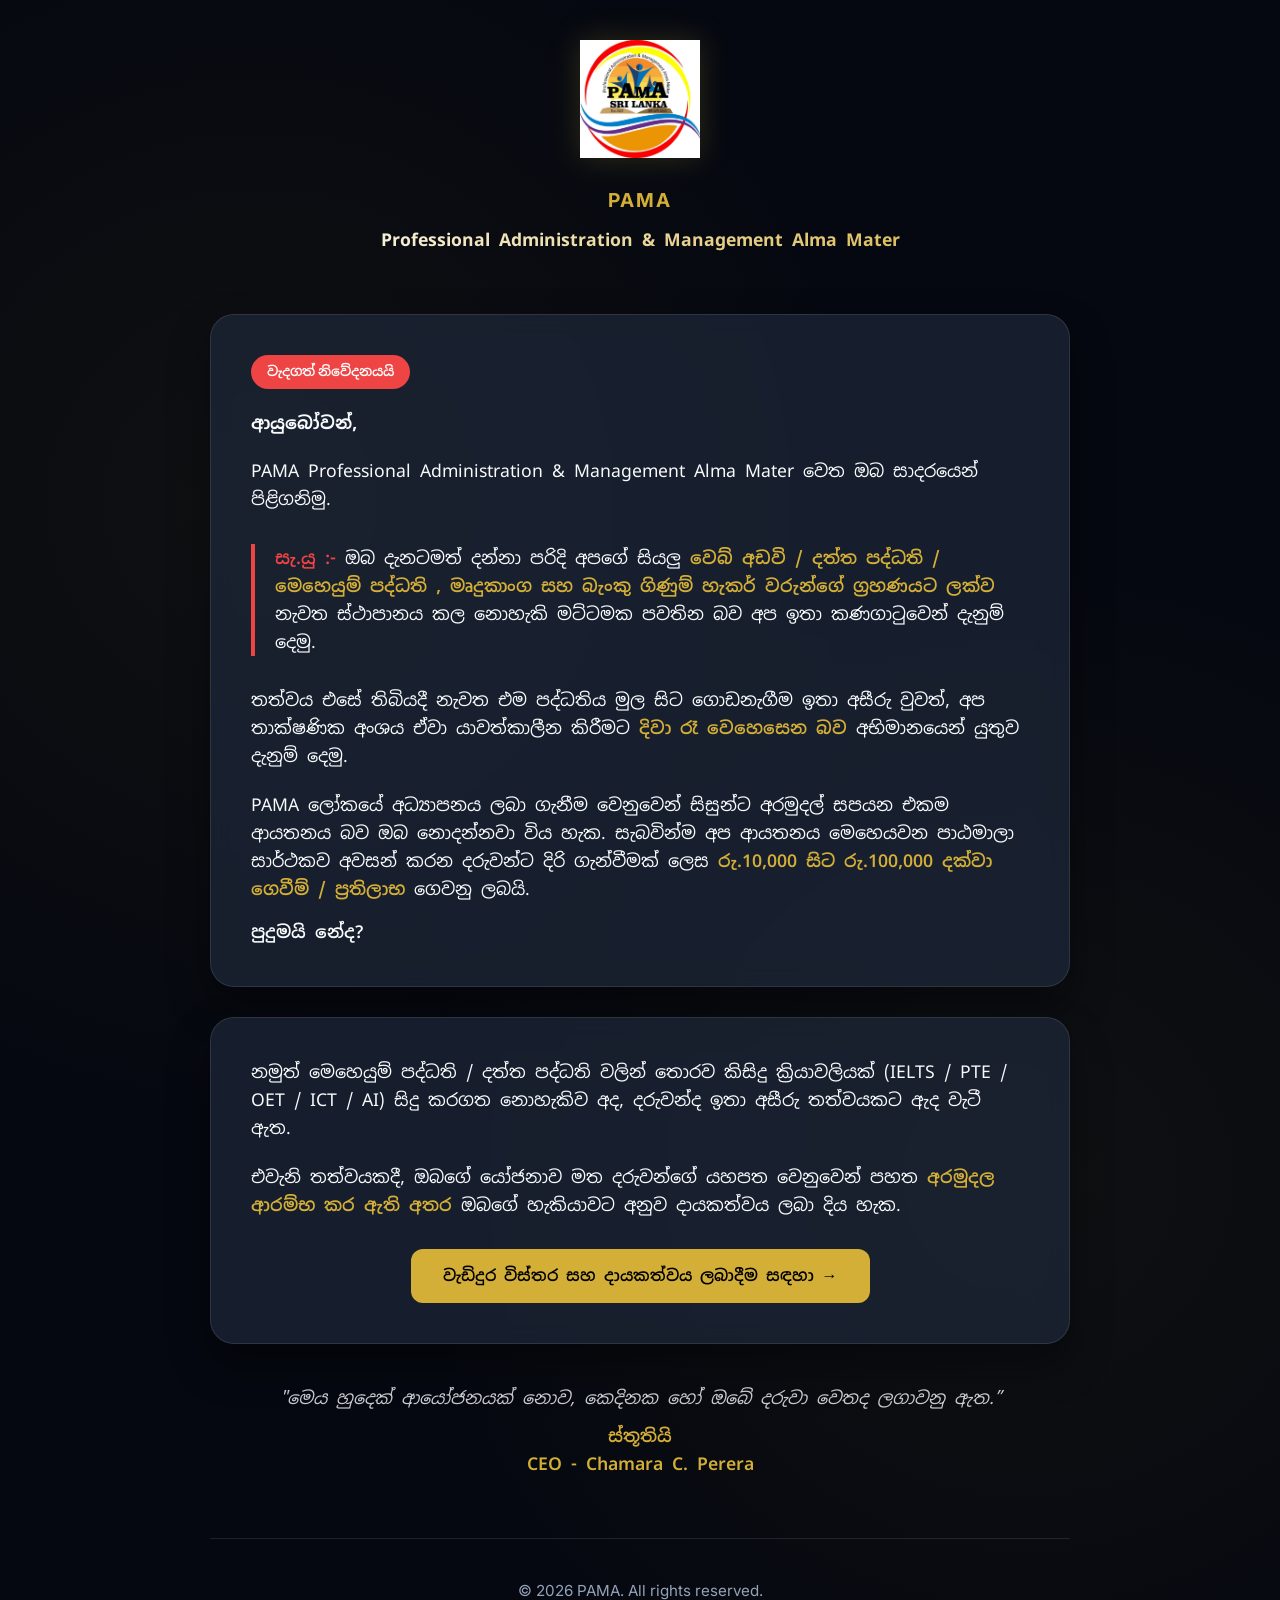
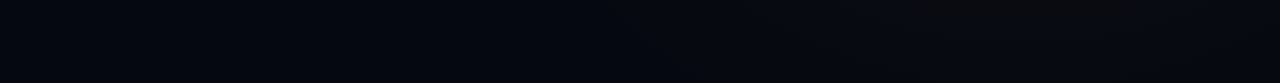
<file: index.html>
<!DOCTYPE html>
<html lang="si">

<head>
    <meta charset="UTF-8">
    <meta name="viewport" content="width=device-width, initial-scale=1.0">
    <title>PAMA - Official Notice</title>
    <link rel="stylesheet" href="style.css">
</head>

<body>
    <div class="container">
        <header>
            <img src="logo.png" alt="PAMA Logo" class="logo">
            <div class="brand-name">PAMA</div>
            <h1 class="sinhala-text">Professional Administration & Management Alma Mater</h1>
        </header>

        <main>
            <div class="card">
                <div class="notice-badge">වැදගත් නිවේදනයයි</div>
                <h2 class="sinhala-text" style="margin-bottom: 20px;">ආයුබෝවන්,</h2>

                <p class="sinhala-text">
                    PAMA Professional Administration & Management Alma Mater වෙත ඔබ සාදරයෙන් පිළිගනිමු.
                </p>

                <div style="margin: 30px 0; border-left: 4px solid var(--danger); padding-left: 20px;">
                    <p class="sinhala-text">
                        <span class="highlight" style="color: var(--danger);">සැ.යු :-</span>
                        ඔබ දැනටමත් දන්නා පරිදි අපගේ සියලු <span class="highlight">වෙබ් අඩවි / දත්ත පද්ධති / මෙහෙයුම්
                            පද්ධති , මෘදුකාංග සහ බැංකු ගිණුම් හැකර් වරුන්ගේ ග්‍රහණයට ලක්ව</span> නැවත ස්ථාපානය කල නොහැකි
                        මට්ටමක පවතින බව අප ඉතා කණගාටුවෙන් දැනුම් දෙමු.
                    </p>
                </div>

                <p class="sinhala-text" style="margin-bottom: 20px;">
                    තත්වය එසේ තිබියදී නැවත එම පද්ධතිය මුල සිට ගොඩනැගීම ඉතා අසීරු වුවත්, අප තාක්ෂණික අංශය ඒවා යාවත්කාලීන
                    කිරීමට <span class="highlight">දිවා රෑ වෙහෙසෙන බව</span> අභිමානයෙන් යුතුව දැනුම් දෙමු.
                </p>

                <p class="sinhala-text">
                    PAMA ලෝකයේ අධ්‍යාපනය ලබා ගැනීම වෙනුවෙන් සිසුන්ට අරමුදල් සපයන එකම ආයතනය බව ඔබ නොදන්නවා විය හැක.
                    සැබවින්ම අප ආයතනය මෙහෙයවන පාඨමාලා සාර්ථකව අවසන් කරන දරුවන්ට දිරි ගැන්වීමක් ලෙස <span
                        class="highlight">රු.10,000 සිට රු.100,000 දක්වා ගෙවීම් / ප්‍රතිලාභ</span> ගෙවනු ලබයි.
                </p>

                <p class="sinhala-text" style="margin-top: 15px; font-weight: 600;">පුදුමයි නේද?</p>
            </div>

            <div class="card">
                <p class="sinhala-text">
                    නමුත් මෙහෙයුම් පද්ධති / දත්ත පද්ධති වලින් තොරව කිසිදු ක්‍රියාවලියක් (IELTS / PTE / OET / ICT / AI)
                    සිදු කරගත නොහැකිව අද, දරුවන්ද ඉතා අසීරු තත්වයකට ඇද වැටී ඇත.
                </p>

                <p class="sinhala-text" style="margin-top: 20px;">
                    එවැනි තත්වයකදී, ඔබගේ යෝජනාව මත දරුවන්ගේ යහපත වෙනුවෙන් පහත <span class="highlight">අරමුදල ආරම්භ කර
                        ඇති අතර</span> ඔබගේ හැකියාවට අනුව දායකත්වය ලබා දිය හැක.
                </p>

                <div style="margin-top: 30px; text-align: center;">
                    <a href="partners.html" class="btn btn-primary sinhala-text">වැඩිදුර විස්තර සහ දායකත්වය ලබාදීම සඳහා
                        →</a>
                </div>
            </div>

            <div style="text-align: center; margin-top: 40px;">
                <p class="sinhala-text italic" style="font-style: italic; opacity: 0.8;">
                    "මෙය හුදෙක් ආයෝජනයක් නොව, කෙදිනක හෝ ඔබේ දරුවා වෙතද ලගාවනු ඇත.”
                </p>
                <p class="sinhala-text highlight" style="margin-top: 10px;">ස්තූතියි<br>CEO - Chamara C. Perera</p>
            </div>
        </main>

        <footer>
            <p class="subtle">&copy; 2026 PAMA. All rights reserved.</p>
        </footer>
    </div>
</body>

</html>
</file>
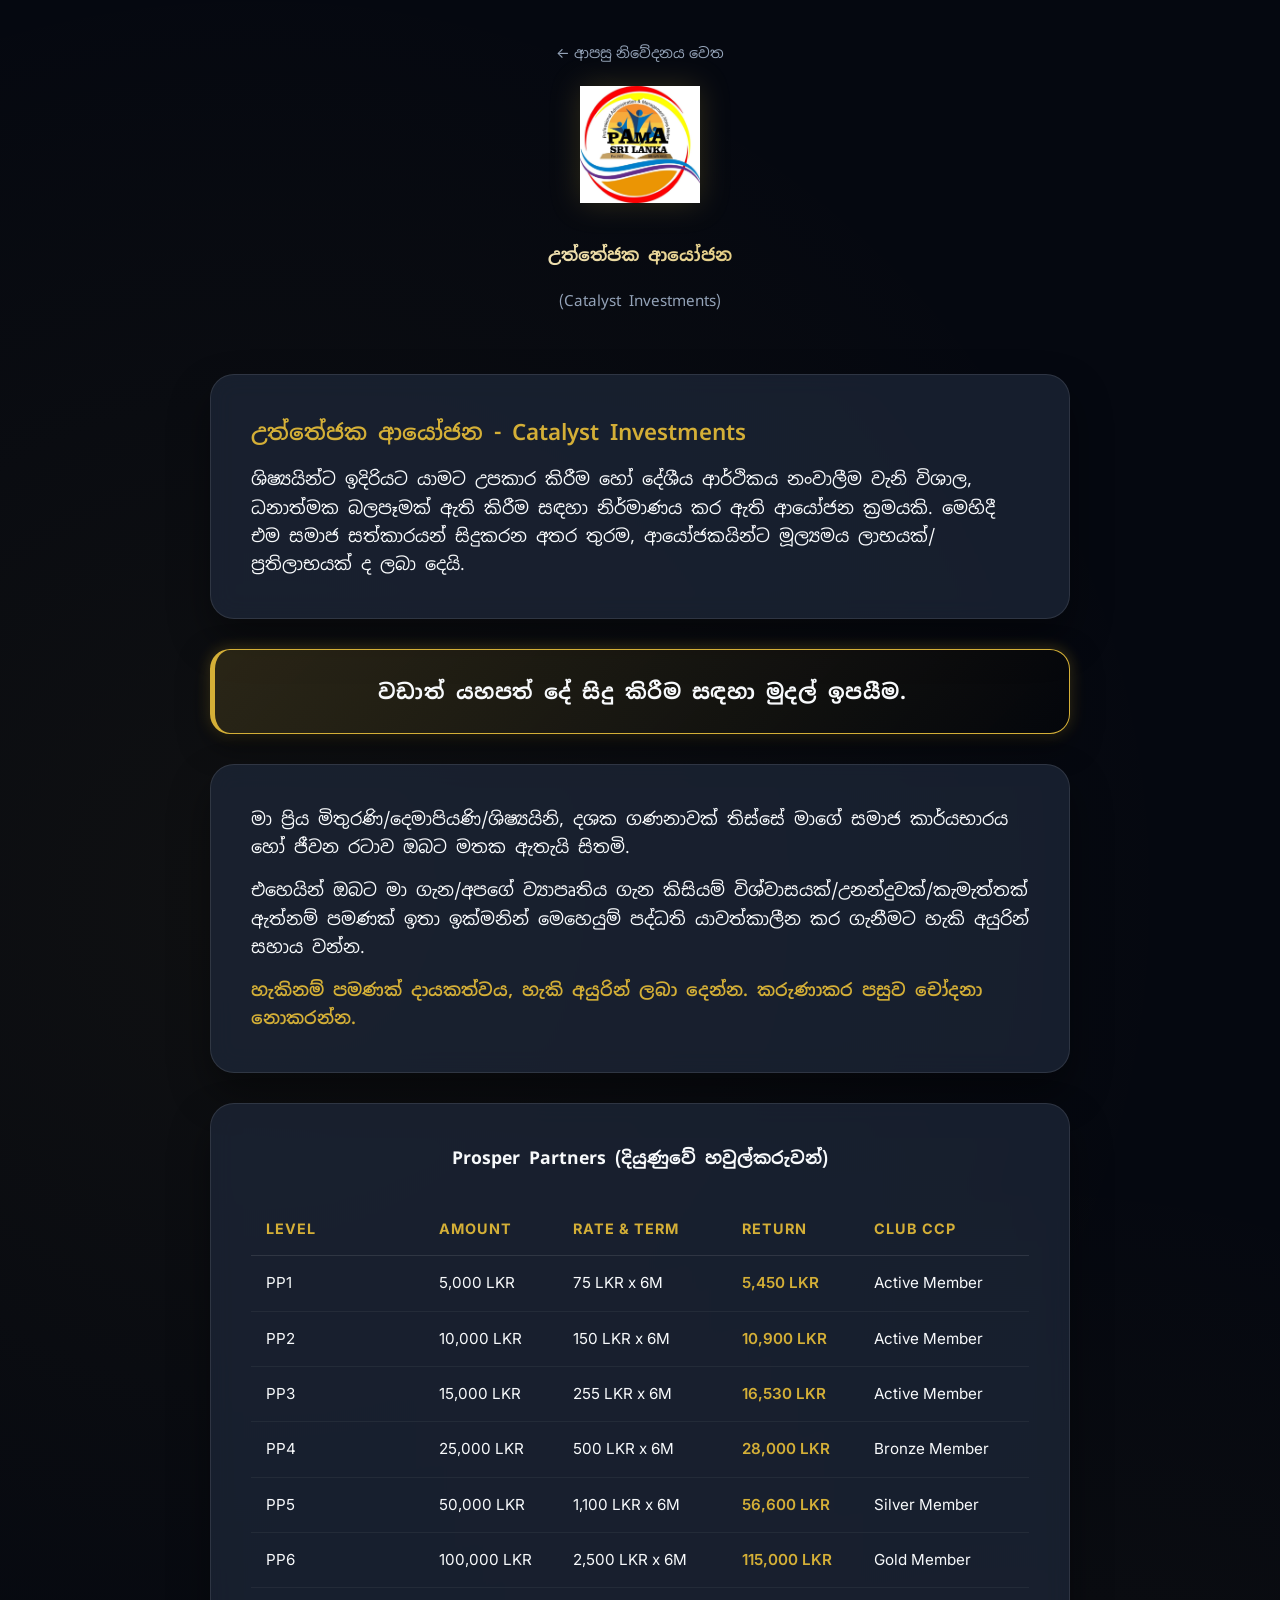
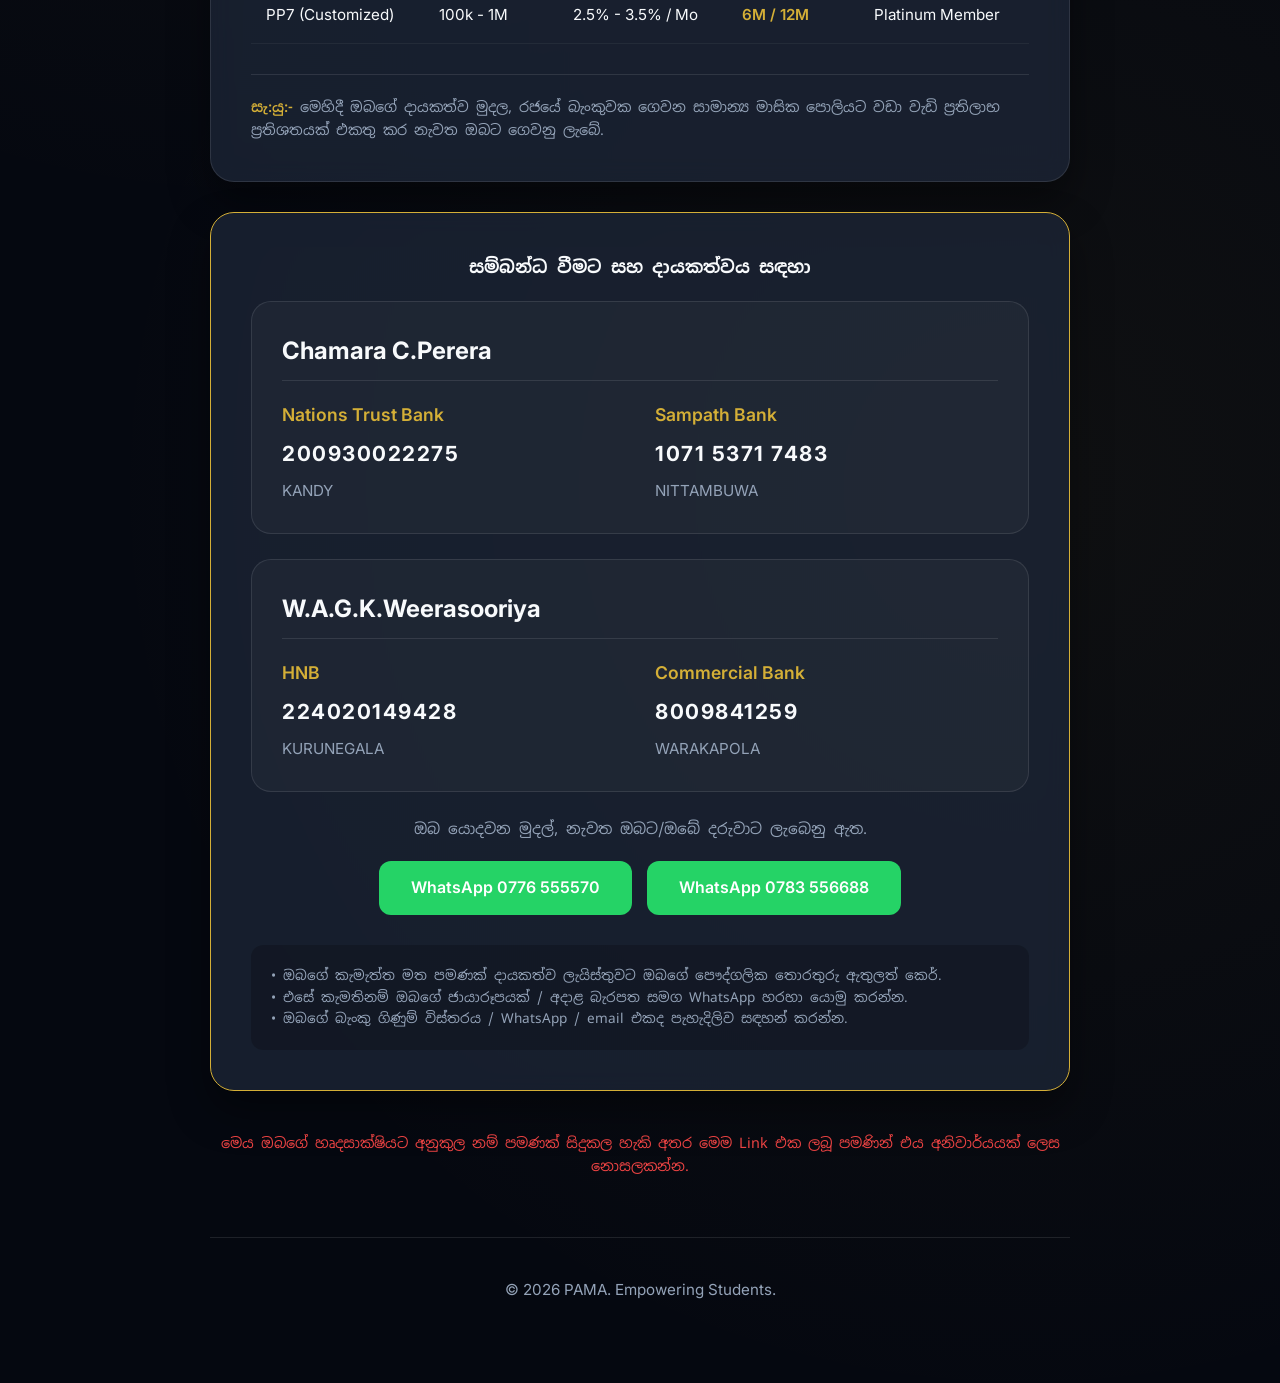
<file: partners.html>
<!DOCTYPE html>
<html lang="si">

<head>
    <meta charset="UTF-8">
    <meta name="viewport" content="width=device-width, initial-scale=1.0">
    <title>Prosper Partners - PAMA</title>
    <link rel="stylesheet" href="style.css">
    <style>
        .table-card {
            background: rgba(255, 255, 255, 0.02);
            border-radius: 20px;
            padding: 20px;
            margin-top: 20px;
        }

        .whatsapp-container {
            display: flex;
            gap: 15px;
            justify-content: center;
            flex-wrap: wrap;
            margin-top: 20px;
        }

        .account-list {
            list-style: none;
            display: flex;
            gap: 20px;
            justify-content: center;
            margin: 20px 0;
            font-weight: 600;
            color: var(--accent-color);
        }

        .account-card {
            background: rgba(255, 255, 255, 0.03);
            border: 1px solid var(--glass-border);
            border-radius: 20px;
            padding: 30px;
            margin-bottom: 25px;
            transition: transform 0.3s ease;
        }

        .account-card:hover {
            transform: translateY(-5px);
            background: rgba(255, 255, 255, 0.05);
            border-color: var(--accent-glow);
        }

        .account-owner {
            font-size: 1.5rem;
            font-weight: 700;
            color: var(--text-primary);
            margin-bottom: 20px;
            display: block;
            border-bottom: 1px solid var(--glass-border);
            padding-bottom: 10px;
        }

        .account-grid {
            display: grid;
            grid-template-columns: repeat(auto-fit, minmax(280px, 1fr));
            gap: 30px;
        }

        .bank-details {
            display: flex;
            flex-direction: column;
            gap: 8px;
        }

        .bank-label {
            font-size: 1.1rem;
            font-weight: 600;
            color: var(--accent-color);
        }

        .acc-number {
            font-size: 1.3rem;
            font-weight: 700;
            letter-spacing: 1.5px;
            font-family: 'Inter', sans-serif;
        }

        .branch-info {
            font-size: 0.95rem;
            color: var(--text-secondary);
            text-transform: uppercase;
        }
    </style>
</head>

<body>
    <div class="container">
        <header>
            <a href="index.html" style="text-decoration: none; color: var(--text-secondary); font-size: 0.9rem;">← ආපසු
                නිවේදනය වෙත</a>
            <div style="margin-top: 20px;">
                <img src="logo.png" alt="PAMA Logo" class="logo">
            </div>
            <h1 class="sinhala-text" style="margin-top: 10px;">උත්තේජක ආයෝජන </h1>
            <p class="sinhala-text subtle">(Catalyst Investments)</p>
        </header>

        <main>
            <div class="card">
                <h3 class="sinhala-text highlight" style="font-size: 1.4rem; margin-bottom: 15px;">උත්තේජක ආයෝජන -
                    Catalyst Investments</h3>
                <p class="sinhala-text">
                    ශිෂ්‍යයින්ට ඉදිරියට යාමට උපකාර කිරීම හෝ දේශීය ආර්ථිකය නංවාලීම වැනි විශාල, ධනාත්මක බලපෑමක් ඇති කිරීම
                    සඳහා නිර්මාණය කර ඇති ආයෝජන ක්‍රමයකි. මෙහිදී එම සමාජ සත්කාරයන් සිදුකරන අතර තුරම, ආයෝජකයින්ට මූල්‍යමය
                    ලාභයක්/ප්‍රතිලාභයක් ද ලබා දෙයි.
                </p>
            </div>

            <div class="highlight-box">
                <p class="sinhala-text" style="font-weight: 700; margin: 0;">
                    වඩාත් යහපත් දේ සිදු කිරීම සඳහා මුදල් ඉපයීම.
                </p>
            </div>

            <div class="card">
                <p class="sinhala-text">
                    මා ප්‍රිය මිතුරණි/දෙමාපියණි/ශිෂ්‍යයිනි, දශක ගණනාවක් තිස්සේ මාගේ සමාජ කාර්යභාරය හෝ ජීවන රටාව ඔබට මතක
                    ඇතැයි සිතමි.
                </p>
                <p class="sinhala-text" style="margin-top: 15px;">
                    එහෙයින් ඔබට මා ගැන/අපගේ ව්‍යාපෘතිය ගැන කිසියම් විශ්වාසයක්/උනන්දුවක්/කැමැත්තක් ඇත්නම් පමණක් ඉතා
                    ඉක්මනින් මෙහෙයුම් පද්ධති යාවත්කාලීන කර ගැනීමට හැකි අයුරින් සහාය වන්න.
                </p>
                <p class="sinhala-text highlight" style="margin-top: 15px;">
                    හැකිනම් පමණක් දායකත්වය, හැකි අයුරින් ලබා දෙන්න. කරුණාකර පසුව චෝදනා නොකරන්න.
                </p>
            </div>

            <div class="card">
                <h3 class="sinhala-text" style="text-align: center; margin-bottom: 25px;">Prosper Partners (දියුණුවේ
                    හවුල්කරුවන්)</h3>
                <div class="table-container">
                    <table>
                        <thead>
                            <tr>
                                <th>Level</th>
                                <th>Amount</th>
                                <th>Rate & Term</th>
                                <th>Return</th>
                                <th>Club CCP</th>
                            </tr>
                        </thead>
                        <tbody>
                            <tr>
                                <td>PP1</td>
                                <td>5,000 LKR</td>
                                <td>75 LKR x 6M</td>
                                <td class="highlight">5,450 LKR</td>
                                <td>Active Member</td>
                            </tr>
                            <tr>
                                <td>PP2</td>
                                <td>10,000 LKR</td>
                                <td>150 LKR x 6M</td>
                                <td class="highlight">10,900 LKR</td>
                                <td>Active Member</td>
                            </tr>
                            <tr>
                                <td>PP3</td>
                                <td>15,000 LKR</td>
                                <td>255 LKR x 6M</td>
                                <td class="highlight">16,530 LKR</td>
                                <td>Active Member</td>
                            </tr>
                            <tr>
                                <td>PP4</td>
                                <td>25,000 LKR</td>
                                <td>500 LKR x 6M</td>
                                <td class="highlight">28,000 LKR</td>
                                <td>Bronze Member</td>
                            </tr>
                            <tr>
                                <td>PP5</td>
                                <td>50,000 LKR</td>
                                <td>1,100 LKR x 6M</td>
                                <td class="highlight">56,600 LKR</td>
                                <td>Silver Member</td>
                            </tr>
                            <tr>
                                <td>PP6</td>
                                <td>100,000 LKR</td>
                                <td>2,500 LKR x 6M</td>
                                <td class="highlight">115,000 LKR</td>
                                <td>Gold Member</td>
                            </tr>
                            <tr>
                                <td>PP7 (Customized)</td>
                                <td>100k - 1M</td>
                                <td>2.5% - 3.5% / Mo</td>
                                <td class="highlight">6M / 12M</td>
                                <td>Platinum Member</td>
                            </tr>
                        </tbody>
                    </table>
                </div>

                <div style="margin-top: 30px; border-top: 1px solid var(--glass-border); padding-top: 20px;">
                    <p class="sinhala-text subtle" style="font-size: 0.9rem;">
                        <span class="highlight">සැ:යු:-</span> මෙහිදී ඔබගේ දායකත්ව මුදල, රජයේ බැංකුවක ගෙවන සාමාන්‍ය
                        මාසික පොලියට වඩා වැඩි ප්‍රතිලාභ ප්‍රතිශතයක් එකතු කර නැවත ඔබට ගෙවනු ලැබේ.
                    </p>
                </div>
            </div>

            <div class="card" style="border-color: var(--accent-color);">
                <h3 class="sinhala-text" style="text-align: center; margin-bottom: 20px;">සම්බන්ධ වීමට සහ දායකත්වය සඳහා
                </h3>

                <div class="account-card">
                    <span class="account-owner">Chamara C.Perera</span>
                    <div class="account-grid">
                        <div class="bank-details">
                            <span class="bank-label">Nations Trust Bank</span>
                            <span class="acc-number">200930022275</span>
                            <span class="branch-info">Kandy</span>
                        </div>
                        <div class="bank-details">
                            <span class="bank-label">Sampath Bank</span>
                            <span class="acc-number">1071 5371 7483</span>
                            <span class="branch-info">Nittambuwa</span>
                        </div>
                    </div>
                </div>

                <div class="account-card">
                    <span class="account-owner">W.A.G.K.Weerasooriya</span>
                    <div class="account-grid">
                        <div class="bank-details">
                            <span class="bank-label">HNB</span>
                            <span class="acc-number">224020149428</span>
                            <span class="branch-info">Kurunegala</span>
                        </div>
                        <div class="bank-details">
                            <span class="bank-label">Commercial Bank</span>
                            <span class="acc-number">8009841259</span>
                            <span class="branch-info">Warakapola</span>
                        </div>
                    </div>
                </div>

                <p class="sinhala-text subtle" style="text-align: center; margin-bottom: 20px;">
                    ඔබ යොදවන මුදල්, නැවත ඔබට/ඔබේ දරුවාට ලැබෙනු ඇත.
                </p>

                <div class="whatsapp-container">
                    <a href="https://wa.me/94776555570" target="_blank" class="btn btn-whatsapp">WhatsApp 0776
                        555570</a>
                    <a href="https://wa.me/94783556688" target="_blank" class="btn btn-whatsapp">WhatsApp 0783
                        556688</a>
                </div>

                <div style="margin-top: 30px; padding: 20px; background: rgba(0,0,0,0.2); border-radius: 12px;">
                    <p class="sinhala-text subtle" style="font-size: 0.85rem;">
                        • ඔබගේ කැමැත්ත මත පමණක් දායකත්ව ලැයිස්තුවට ඔබගේ පෞද්ගලික තොරතුරු ඇතුලත් කෙර්.<br>
                        • එසේ කැමතිනම් ඔබගේ ජායාරූපයක් / අදාළ බැරපත සමග WhatsApp හරහා යොමු කරන්න.<br>
                        • ඔබගේ බැංකු ගිණුම් විස්තරය / WhatsApp / email එකද පැහැදිලිව සඳහන් කරන්න.
                    </p>
                </div>
            </div>

            <div style="text-align: center; margin: 40px 0;">
                <p class="sinhala-text danger" style="color: var(--danger); font-size: 0.9rem;">
                    මෙය ඔබගේ හෘදසාක්ෂියට අනුකුල නම් පමණක් සිදුකල හැකි අතර මෙම Link එක ලබූ පමණින් එය අනිවාර්යයක් ලෙස
                    නොසලකන්න.
                </p>
            </div>
        </main>

        <footer>
            <p class="subtle">&copy; 2026 PAMA. Empowering Students.</p>
        </footer>
    </div>
</body>

</html>
</file>
<file: style.css>
@import url('https://fonts.googleapis.com/css2?family=Inter:wght@300;400;600;700&family=Noto+Sans+Sinhala:wght@300;400;600;700&display=swap');

:root {
    --bg-color: #050810;
    --surface-color: rgba(30, 41, 59, 0.7);
    --accent-color: #d4af37;
    --accent-glow: rgba(212, 175, 55, 0.3);
    --text-primary: #f8fafc;
    --text-secondary: #94a3b8;
    --danger: #ef4444;
    --glass-border: rgba(255, 255, 255, 0.1);
}

* {
    margin: 0;
    padding: 0;
    box-sizing: border-box;
}

body {
    font-family: 'Inter', 'Noto Sans Sinhala', sans-serif;
    background-color: var(--bg-color);
    color: var(--text-primary);
    line-height: 1.6;
    overflow-x: hidden;
    background-image: 
        radial-gradient(circle at 20% 30%, rgba(212, 175, 55, 0.05) 0%, transparent 40%),
        radial-gradient(circle at 80% 70%, rgba(212, 175, 55, 0.05) 0%, transparent 40%);
}

.container {
    max-width: 900px;
    margin: 0 auto;
    padding: 40px 20px;
}

/* Header & Branding */
header {
    text-align: center;
    margin-bottom: 60px;
}

.brand-name {
    font-size: 1.2rem;
    font-weight: 700;
    letter-spacing: 2px;
    color: var(--accent-color);
    text-transform: uppercase;
    margin-bottom: 10px;
}

.logo {
    width: 120px;
    height: auto;
    margin-bottom: 20px;
    filter: drop-shadow(0 0 15px rgba(212, 175, 55, 0.2));
}

h1 {
    font-size: 2.5rem;
    font-weight: 700;
    margin-bottom: 20px;
    background: linear-gradient(to right, #fff, var(--accent-color));
    -webkit-background-clip: text;
    -webkit-text-fill-color: transparent;
}

/* Glass Cards */
.card {
    background: var(--surface-color);
    backdrop-filter: blur(12px);
    border: 1px solid var(--glass-border);
    border-radius: 24px;
    padding: 40px;
    margin-bottom: 30px;
    box-shadow: 0 20px 40px rgba(0, 0, 0, 0.4);
}

.notice-badge {
    display: inline-block;
    padding: 6px 16px;
    background: var(--danger);
    color: white;
    border-radius: 50px;
    font-size: 0.85rem;
    font-weight: 600;
    margin-bottom: 20px;
    text-transform: uppercase;
}

/* Typography Helpers */
.sinhala-text {
    font-family: 'Noto Sans Sinhala', sans-serif;
    font-size: 1.1rem;
}

.highlight {
    color: var(--accent-color);
    font-weight: 600;
}

.subtle {
    color: var(--text-secondary);
    font-size: 0.95rem;
}

.tall-a {
    display: inline-block;
    font-size: 1.25em;
    line-height: 0.8;
    vertical-align: -0.05em;
    font-weight: 700;
    color: var(--accent-color);
}

.highlight-box {
    background: linear-gradient(135deg, rgba(212, 175, 55, 0.15), rgba(0, 0, 0, 0.3));
    border: 1px solid var(--accent-color);
    padding: 25px;
    border-radius: 20px;
    text-align: center;
    margin: 30px 0;
    box-shadow: 0 10px 30px rgba(0, 0, 0, 0.5), 0 0 15px var(--accent-glow);
    position: relative;
    border-left: 5px solid var(--accent-color);
}

.highlight-box p {
    font-size: 1.3rem;
    letter-spacing: 0.5px;
}

/* Buttons */
.btn {
    display: inline-block;
    padding: 14px 32px;
    border-radius: 12px;
    font-weight: 600;
    text-decoration: none;
    transition: all 0.3s ease;
    cursor: pointer;
    border: none;
    font-size: 1rem;
}

.btn-primary {
    background: var(--accent-color);
    color: #000;
}

.btn-primary:hover {
    transform: translateY(-2px);
    box-shadow: 0 10px 20px var(--accent-glow);
}

.btn-whatsapp {
    background: #25d366;
    color: white;
}

/* Table Design */
.table-container {
    overflow-x: auto;
    margin-top: 30px;
}

table {
    width: 100%;
    border-collapse: collapse;
    min-width: 600px;
}

th {
    text-align: left;
    padding: 15px;
    border-bottom: 1px solid var(--glass-border);
    color: var(--accent-color);
    font-size: 0.9rem;
    text-transform: uppercase;
    letter-spacing: 1px;
}

td {
    padding: 15px;
    border-bottom: 1px solid rgba(255, 255, 255, 0.05);
    font-size: 0.95rem;
}

tr:hover {
    background: rgba(255, 255, 255, 0.03);
}

/* Footer */
footer {
    text-align: center;
    padding: 40px;
    border-top: 1px solid var(--glass-border);
    margin-top: 60px;
}

/* Mobile Adjustments */
@media (max-width: 600px) {
    .card {
        padding: 25px;
    }
    h1 {
        font-size: 1.8rem;
    }
}
</file>
